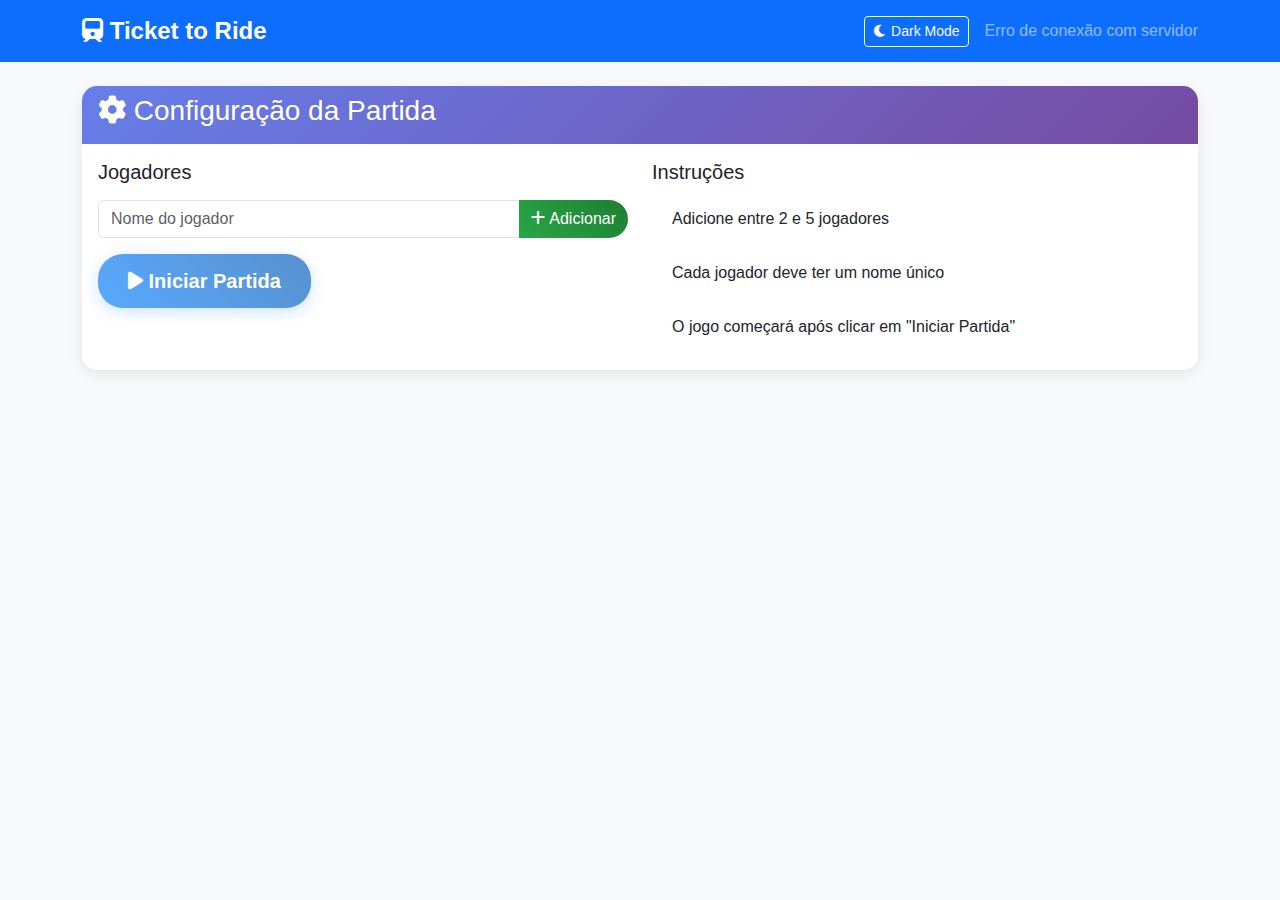
<file: wwwroot/index.html>
<!DOCTYPE html>
<html lang="pt-BR">
<head>
    <meta charset="UTF-8">
    <meta name="viewport" content="width=device-width, initial-scale=1.0">
    <title>Ticket to Ride - Jogo</title>
    <!-- Cache buster: 2025-10-14-12:27 -->
    <link href="https://cdn.jsdelivr.net/npm/bootstrap@5.3.0/dist/css/bootstrap.min.css" rel="stylesheet">
    <link href="https://cdnjs.cloudflare.com/ajax/libs/font-awesome/6.0.0/css/all.min.css" rel="stylesheet">
    <link href="css/style.css" rel="stylesheet">
</head>
<body>
    <nav class="navbar navbar-expand-lg navbar-dark bg-primary">
        <div class="container">
            <a class="navbar-brand" href="#">
                <i class="fas fa-train"></i> Ticket to Ride
            </a>
            <div class="navbar-nav ms-auto d-flex align-items-center">
                <button class="btn btn-outline-light btn-sm me-3" onclick="toggleDarkMode()" id="dark-mode-btn">
                    <i class="fas fa-moon"></i> Dark Mode
                </button>
                <span class="navbar-text" id="game-status">
                    <i class="fas fa-info-circle"></i> Aguardando configuração
                </span>
            </div>
        </div>
    </nav>

    <main class="container mt-4">
        <!-- Tela de Configuração -->
        <div id="setup-screen" class="row">
            <div class="col-12">
                <div class="card">
                    <div class="card-header">
                        <h3><i class="fas fa-cog"></i> Configuração da Partida</h3>
                    </div>
                    <div class="card-body">
                        <div class="row">
                            <div class="col-md-6">
                                <h5>Jogadores</h5>
                                <div id="players-list" class="mb-3">
                                    <!-- Lista de jogadores será preenchida dinamicamente -->
                                </div>
                                <div class="input-group mb-3">
                                    <input type="text" class="form-control" id="player-name" placeholder="Nome do jogador">
                                    <button class="btn btn-success" onclick="adicionarJogador()">
                                        <i class="fas fa-plus"></i> Adicionar
                                    </button>
                                </div>
                                <button class="btn btn-primary btn-lg" onclick="iniciarPartida()" id="start-game-btn" disabled>
                                    <i class="fas fa-play"></i> Iniciar Partida
                                </button>
                            </div>
                            <div class="col-md-6">
                                <h5>Instruções</h5>
                                <ul class="list-group">
                                    <li class="list-group-item">Adicione entre 2 e 5 jogadores</li>
                                    <li class="list-group-item">Cada jogador deve ter um nome único</li>
                                    <li class="list-group-item">O jogo começará após clicar em "Iniciar Partida"</li>
                                </ul>
                            </div>
                        </div>
                    </div>
                </div>
            </div>
        </div>

        <!-- Tela do Jogo -->
        <div id="game-screen" class="row" style="display: none;">
            <div class="col-12">
                <div class="card mb-3">
                    <div class="card-header d-flex justify-content-between align-items-center">
                        <h4><i class="fas fa-gamepad"></i> Partida em Andamento</h4>
                        <div>
                            <button class="btn btn-info btn-sm" onclick="atualizarEstado()">
                                <i class="fas fa-sync"></i> Atualizar
                            </button>
                            <button class="btn btn-success btn-sm" onclick="passarTurno()">
                                <i class="fas fa-forward"></i> Passar Turno
                            </button>
                            <button class="btn btn-secondary btn-sm" onclick="novaPartida()">
                                <i class="fas fa-plus"></i> Nova Partida
                            </button>
                            <button class="btn btn-warning btn-sm" onclick="finalizarPartida()">
                                <i class="fas fa-stop"></i> Finalizar
                            </button>
                        </div>
                    </div>
                    <div class="card-body">
                        <div class="row">
                            <div class="col-md-8">
                                <h5>Turno Atual</h5>
                                <div id="current-turn" class="alert alert-primary">
                                    <!-- Informações do turno atual -->
                                </div>
                                
                                <h5>Ações Disponíveis</h5>
                                <div class="btn-group mb-3" role="group">
                                    <button class="btn btn-outline-primary" onclick="comprarCartas()">
                                        <i class="fas fa-shopping-cart"></i> Comprar Cartas
                                    </button>
                                    <button class="btn btn-outline-success" onclick="reivindicarRota()">
                                        <i class="fas fa-route"></i> Reivindicar Rota
                                    </button>
                                    <button class="btn btn-outline-warning" onclick="comprarBilhetes()">
                                        <i class="fas fa-ticket-alt"></i> Comprar Bilhetes
                                    </button>
                                    <button class="btn btn-outline-info" onclick="passarTurno()">
                                        <i class="fas fa-forward"></i> Passar Turno
                                    </button>
                                </div>

                                <h5>Rotas Disponíveis</h5>
                                <div id="available-routes" class="table-responsive">
                                    <!-- Tabela de rotas disponíveis -->
                                </div>
                            </div>
                            <div class="col-md-4">
                                <h5>Jogadores</h5>
                                <div id="players-status">
                                    <!-- Status dos jogadores -->
                                </div>
                                
                                <h5 class="mt-4">Minhas Cartas</h5>
                                <div id="my-cards">
                                    <!-- Cartas do jogador atual -->
                                </div>
                                
                                <h5 class="mt-4">Meus Bilhetes</h5>
                                <div id="my-tickets">
                                    <!-- Bilhetes do jogador atual -->
                                </div>
                            </div>
                        </div>
                    </div>
                </div>
            </div>
        </div>

        <!-- Tela de Resultado -->
        <div id="result-screen" class="row" style="display: none;">
            <div class="col-12">
                <div class="card">
                    <div class="card-header">
                        <h3><i class="fas fa-trophy"></i> Resultado da Partida</h3>
                    </div>
                    <div class="card-body">
                        <div id="final-ranking">
                            <!-- Ranking final -->
                        </div>
                        <div class="text-center mt-4">
                            <button class="btn btn-primary" onclick="novaPartida()">
                                <i class="fas fa-plus"></i> Nova Partida
                            </button>
                        </div>
                    </div>
                </div>
            </div>
        </div>
    </main>

    <!-- Modal para Seleção de Rotas -->
    <div class="modal fade" id="routeModal" tabindex="-1">
        <div class="modal-dialog modal-lg">
            <div class="modal-content">
                <div class="modal-header">
                    <h5 class="modal-title">Selecionar Rota</h5>
                    <button type="button" class="btn-close" data-bs-dismiss="modal"></button>
                </div>
                <div class="modal-body">
                    <div id="route-selection">
                        <!-- Lista de rotas para seleção -->
                    </div>
                </div>
                <div class="modal-footer">
                    <button type="button" class="btn btn-secondary" data-bs-dismiss="modal">Cancelar</button>
                    <button type="button" class="btn btn-primary" onclick="confirmarRota()">Confirmar</button>
                </div>
            </div>
        </div>
    </div>

    <script src="https://cdn.jsdelivr.net/npm/bootstrap@5.3.0/dist/js/bootstrap.bundle.min.js"></script>
    <script src="js/app.js"></script>
    <script src="js/partida.js"></script>
    <script src="js/jogo.js"></script>
</body>
</html>
</file>
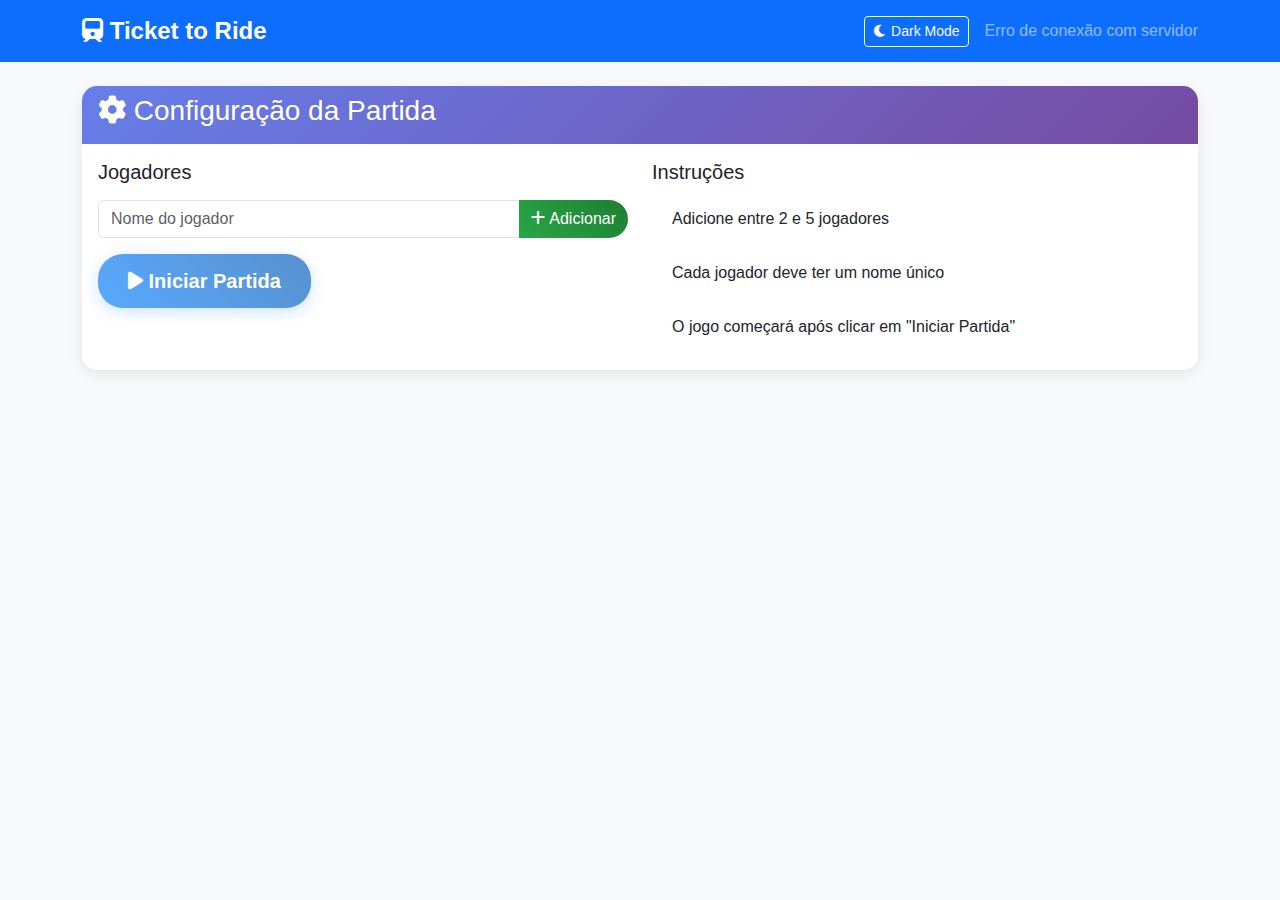
<file: wwwroot/default.html>
<!DOCTYPE html>
<html lang="pt-BR">
<head>
    <meta charset="UTF-8">
    <meta name="viewport" content="width=device-width, initial-scale=1.0">
    <title>Ticket to Ride - Jogo</title>
    <link href="https://cdn.jsdelivr.net/npm/bootstrap@5.3.0/dist/css/bootstrap.min.css" rel="stylesheet">
    <link href="https://cdnjs.cloudflare.com/ajax/libs/font-awesome/6.0.0/css/all.min.css" rel="stylesheet">
    <link href="css/style.css" rel="stylesheet">
</head>
<body>
    <nav class="navbar navbar-expand-lg navbar-dark bg-primary">
        <div class="container">
            <a class="navbar-brand" href="#">
                <i class="fas fa-train"></i> Ticket to Ride
            </a>
            <div class="navbar-nav ms-auto d-flex align-items-center">
                <button class="btn btn-outline-light btn-sm me-3" onclick="toggleDarkMode()" id="dark-mode-btn">
                    <i class="fas fa-moon"></i> Dark Mode
                </button>
                <span class="navbar-text" id="game-status">
                    <i class="fas fa-info-circle"></i> Aguardando configuração
                </span>
            </div>
        </div>
    </nav>

    <main class="container mt-4">
        <!-- Tela de Configuração -->
        <div id="setup-screen" class="row">
            <div class="col-12">
                <div class="card">
                    <div class="card-header">
                        <h3><i class="fas fa-cog"></i> Configuração da Partida</h3>
                    </div>
                    <div class="card-body">
                        <div class="row">
                            <div class="col-md-6">
                                <h5>Jogadores</h5>
                                <div id="players-list" class="mb-3">
                                    <!-- Lista de jogadores será preenchida dinamicamente -->
                                </div>
                                <div class="input-group mb-3">
                                    <input type="text" class="form-control" id="player-name" placeholder="Nome do jogador">
                                    <button class="btn btn-success" onclick="adicionarJogador()">
                                        <i class="fas fa-plus"></i> Adicionar
                                    </button>
                                </div>
                                <button class="btn btn-primary btn-lg" onclick="iniciarPartida()" id="start-game-btn" disabled>
                                    <i class="fas fa-play"></i> Iniciar Partida
                                </button>
                            </div>
                            <div class="col-md-6">
                                <h5>Instruções</h5>
                                <ul class="list-group">
                                    <li class="list-group-item">Adicione entre 2 e 5 jogadores</li>
                                    <li class="list-group-item">Cada jogador deve ter um nome único</li>
                                    <li class="list-group-item">O jogo começará após clicar em "Iniciar Partida"</li>
                                </ul>
                            </div>
                        </div>
                    </div>
                </div>
            </div>
        </div>

        <!-- Tela do Jogo -->
        <div id="game-screen" class="row" style="display: none;">
            <div class="col-12">
                <div class="card mb-3">
                    <div class="card-header d-flex justify-content-between align-items-center">
                        <h4><i class="fas fa-gamepad"></i> Partida em Andamento</h4>
                        <div>
                            <button class="btn btn-info btn-sm" onclick="atualizarEstado()">
                                <i class="fas fa-sync"></i> Atualizar
                            </button>
                            <button class="btn btn-success btn-sm" onclick="passarTurno()">
                                <i class="fas fa-forward"></i> Passar Turno
                            </button>
                            <button class="btn btn-secondary btn-sm" onclick="novaPartida()">
                                <i class="fas fa-plus"></i> Nova Partida
                            </button>
                            <button class="btn btn-warning btn-sm" onclick="finalizarPartida()">
                                <i class="fas fa-stop"></i> Finalizar
                            </button>
                        </div>
                    </div>
                    <div class="card-body">
                        <div class="row">
                            <div class="col-md-8">
                                <h5>Turno Atual</h5>
                                <div id="current-turn" class="alert alert-primary">
                                    <!-- Informações do turno atual -->
                                </div>
                                
                                <h5>Ações Disponíveis</h5>
                                <div class="btn-group mb-3" role="group">
                                    <button class="btn btn-outline-primary" onclick="comprarCartas()">
                                        <i class="fas fa-shopping-cart"></i> Comprar Cartas
                                    </button>
                                    <button class="btn btn-outline-success" onclick="reivindicarRota()">
                                        <i class="fas fa-route"></i> Reivindicar Rota
                                    </button>
                                    <button class="btn btn-outline-warning" onclick="comprarBilhetes()">
                                        <i class="fas fa-ticket-alt"></i> Comprar Bilhetes
                                    </button>
                                    <button class="btn btn-outline-info" onclick="passarTurno()">
                                        <i class="fas fa-forward"></i> Passar Turno
                                    </button>
                                </div>

                                <h5>Rotas Disponíveis</h5>
                                <div id="available-routes" class="table-responsive">
                                    <!-- Tabela de rotas disponíveis -->
                                </div>
                            </div>
                            <div class="col-md-4">
                                <h5>Jogadores</h5>
                                <div id="players-status">
                                    <!-- Status dos jogadores -->
                                </div>
                                
                                <h5 class="mt-4">Minhas Cartas</h5>
                                <div id="my-cards">
                                    <!-- Cartas do jogador atual -->
                                </div>
                                
                                <h5 class="mt-4">Meus Bilhetes</h5>
                                <div id="my-tickets">
                                    <!-- Bilhetes do jogador atual -->
                                </div>
                            </div>
                        </div>
                    </div>
                </div>
            </div>
        </div>

        <!-- Tela de Resultado -->
        <div id="result-screen" class="row" style="display: none;">
            <div class="col-12">
                <div class="card">
                    <div class="card-header">
                        <h3><i class="fas fa-trophy"></i> Resultado da Partida</h3>
                    </div>
                    <div class="card-body">
                        <div id="final-ranking">
                            <!-- Ranking final -->
                        </div>
                        <div class="text-center mt-4">
                            <button class="btn btn-primary" onclick="novaPartida()">
                                <i class="fas fa-plus"></i> Nova Partida
                            </button>
                        </div>
                    </div>
                </div>
            </div>
        </div>
    </main>

    <!-- Modal para Seleção de Rotas -->
    <div class="modal fade" id="routeModal" tabindex="-1">
        <div class="modal-dialog modal-lg">
            <div class="modal-content">
                <div class="modal-header">
                    <h5 class="modal-title">Selecionar Rota</h5>
                    <button type="button" class="btn-close" data-bs-dismiss="modal"></button>
                </div>
                <div class="modal-body">
                    <div id="route-selection">
                        <!-- Lista de rotas para seleção -->
                    </div>
                </div>
                <div class="modal-footer">
                    <button type="button" class="btn btn-secondary" data-bs-dismiss="modal">Cancelar</button>
                    <button type="button" class="btn btn-primary" onclick="confirmarRota()">Confirmar</button>
                </div>
            </div>
        </div>
    </div>

    <script src="https://cdn.jsdelivr.net/npm/bootstrap@5.3.0/dist/js/bootstrap.bundle.min.js"></script>
    <script src="js/app.js"></script>
    <script src="js/partida.js"></script>
    <script src="js/jogo.js"></script>
</body>
</html>
</file>
<file: wwwroot/css/style.css>
/* Custom styles for Ticket to Ride project */

body {
    font-family: 'Segoe UI', Tahoma, Geneva, Verdana, sans-serif;
    background-color: #f8f9fa;
    min-height: 100vh;
}

.navbar-brand {
    font-weight: bold;
    font-size: 1.5rem;
}

.btn-primary {
    background: linear-gradient(45deg, #007bff, #0056b3);
    border: none;
    border-radius: 25px;
    padding: 12px 30px;
    font-weight: 600;
    transition: all 0.3s ease;
    box-shadow: 0 4px 15px rgba(0,123,255,0.3);
}

    .btn-primary:hover {
        transform: translateY(-2px);
        box-shadow: 0 6px 20px rgba(0,123,255,0.4);
        background: linear-gradient(45deg, #0056b3, #004085);
    }

.btn-success {
    background: linear-gradient(45deg, #28a745, #1e7e34);
    border: none;
    border-radius: 20px;
    transition: all 0.3s ease;
}

    .btn-success:hover {
        transform: translateY(-1px);
        background: linear-gradient(45deg, #1e7e34, #155724);
    }

.card {
    border: none;
    border-radius: 15px;
    box-shadow: 0 5px 15px rgba(0,0,0,0.08);
    transition: all 0.3s ease;
}

    .card:hover {
        transform: translateY(-2px);
        box-shadow: 0 8px 20px rgba(0,0,0,0.12);
    }

.card-header {
    background: linear-gradient(135deg, #667eea 0%, #764ba2 100%);
    color: white;
    border-radius: 15px 15px 0 0 !important;
    border: none;
}

.carta-visivel {
    cursor: pointer;
    transition: transform .12s, box-shadow .12s;
    user-select: none;
}

    .carta-visivel:hover {
        transform: translateY(-3px);
    }

.carta-selecionada {
    border: 3px solid #0d6efd !important; /* azul Bootstrap */
    box-shadow: 0 6px 18px rgba(13,110,253,0.25);
    transform: translateY(-4px);
}

.list-group-item {
    border: none;
    padding: 15px 20px;
    transition: all 0.3s ease;
}

    .list-group-item:hover {
        background-color: #f8f9fa;
        transform: translateX(5px);
    }

.alert {
    border: none;
    border-radius: 10px;
    font-weight: 500;
}

.alert-info {
    background: linear-gradient(45deg, #d1ecf1, #bee5eb);
    color: #0c5460;
}

.alert-success {
    background: linear-gradient(45deg, #d4edda, #c3e6cb);
    color: #155724;
}

.alert-danger {
    background: linear-gradient(45deg, #f8d7da, #f5c6cb);
    color: #721c24;
}

.alert-warning {
    background: linear-gradient(45deg, #fff3cd, #ffeaa7);
    color: #856404;
}

.alert-primary {
    background: linear-gradient(45deg, #cce7ff, #b3d9ff);
    color: #004085;
}

/* Game specific styles */
.player-card {
    background: linear-gradient(135deg, #f8f9fa 0%, #e9ecef 100%);
    border-left: 4px solid #007bff;
    transition: all 0.3s ease;
}

    .player-card:hover {
        transform: translateX(5px);
        box-shadow: 0 4px 12px rgba(0,0,0,0.1);
    }

.route-card {
    background: linear-gradient(135deg, #ffffff 0%, #f8f9fa 100%);
    border: 1px solid #dee2e6;
    transition: all 0.3s ease;
}

    .route-card:hover {
        transform: translateY(-2px);
        box-shadow: 0 4px 12px rgba(0,0,0,0.1);
    }

.card-color-badge {
    width: 20px;
    height: 20px;
    border-radius: 50%;
    display: inline-block;
    margin-right: 8px;
    border: 2px solid #fff;
    box-shadow: 0 2px 4px rgba(0,0,0,0.2);
}

.ticket-option {
    cursor: pointer;
    border: 2px solid transparent;
    transition: 0.2s;
}

    .ticket-option:hover {
        border-color: #ccc;
    }

    .ticket-option.selected-ticket {
        border: 3px solid #0d6efd !important; /* azul Bootstrap */
        box-shadow: 0 6px 18px rgba(13,110,253,0.25);
        transform: translateY(-4px);
    }

.modal-overlay {
    position: fixed;
    top: 0;
    left: 0;
    width: 100%;
    height: 100%;
    background: rgba(0,0,0,0.5);
    display: flex;
    justify-content: center;
    align-items: center;
    z-index: 9999; /* garante que fique acima de tudo */
}

.modal-content {
    background: #fff;
    padding: 20px;
    border-radius: 8px;
    min-width: 300px;
    max-width: 500px;
}

.carta-mao-selecionavel {
    border-radius: 999px;
    padding: 4px 8px;
    user-select: none;
}

    .carta-mao-selecionavel.carta-mao-selecionada {
        outline: 2px solid #000;
        box-shadow: 0 0 0 2px #000;
    }

/* Responsive adjustments */
@media (max-width: 768px) {
    .btn-primary {
        width: 100%;
        margin-top: 1rem;
    }

    .card {
        margin-bottom: 1rem;
    }

    .table-responsive {
        font-size: 0.875rem;
    }
}

/* Loading animation */
.loading {
    display: inline-block;
    width: 20px;
    height: 20px;
    border: 3px solid #f3f3f3;
    border-top: 3px solid #007bff;
    border-radius: 50%;
    animation: spin 1s linear infinite;
}

@keyframes spin {
    0% {
        transform: rotate(0deg);
    }

    100% {
        transform: rotate(360deg);
    }
}

/* Badge styles */
.badge {
    font-size: 0.75rem;
    padding: 0.375rem 0.75rem;
}

/* Table styles */
.table th {
    background-color: #f8f9fa;
    border-top: none;
    font-weight: 600;
    color: #495057;
}

.table td {
    vertical-align: middle;
}

/* Modal styles */
.modal-content {
    border-radius: 15px;
    border: none;
    box-shadow: 0 10px 30px rgba(0,0,0,0.2);
}

.modal-header {
    background: linear-gradient(135deg, #667eea 0%, #764ba2 100%);
    color: white;
    border-radius: 15px 15px 0 0;
    border: none;
}

.modal-footer {
    border: none;
    border-radius: 0 0 15px 15px;
}

/* Status indicators */
.status-indicator {
    width: 12px;
    height: 12px;
    border-radius: 50%;
    display: inline-block;
    margin-right: 8px;
}

.status-active {
    background-color: #28a745;
    box-shadow: 0 0 8px rgba(40, 167, 69, 0.5);
}

.status-waiting {
    background-color: #ffc107;
    box-shadow: 0 0 8px rgba(255, 193, 7, 0.5);
}

.status-inactive {
    background-color: #6c757d;
}

/* Animation for screen transitions */
.screen-transition {
    animation: fadeIn 0.5s ease-in-out;
}

@keyframes fadeIn {
    from {
        opacity: 0;
        transform: translateY(20px);
    }

    to {
        opacity: 1;
        transform: translateY(0);
    }
}

/* Dark Mode Styles */
[data-theme="dark"] {
    --bs-body-bg: #1a1a1a;
    --bs-body-color: #ffffff;
    --bs-card-bg: #2d2d2d;
    --bs-border-color: #404040;
}

    [data-theme="dark"] body {
        background-color: #1a1a1a !important;
        color: #ffffff !important;
    }

    [data-theme="dark"] .card {
        background-color: #2d2d2d !important;
        border-color: #404040 !important;
        color: #ffffff !important;
    }

    [data-theme="dark"] .card-header {
        background-color: #3d3d3d !important;
        border-bottom-color: #404040 !important;
        color: #ffffff !important;
    }

    [data-theme="dark"] .list-group-item {
        background-color: #2d2d2d !important;
        border-color: #404040 !important;
        color: #ffffff !important;
    }

    [data-theme="dark"] .form-control {
        background-color: #3d3d3d !important;
        border-color: #404040 !important;
        color: #ffffff !important;
    }

        [data-theme="dark"] .form-control:focus {
            background-color: #3d3d3d !important;
            border-color: #007bff !important;
            color: #ffffff !important;
            box-shadow: 0 0 0 0.2rem rgba(0, 123, 255, 0.25) !important;
        }

    [data-theme="dark"] .alert {
        background-color: #3d3d3d !important;
        border-color: #404040 !important;
        color: #ffffff !important;
    }

    [data-theme="dark"] .alert-primary {
        background-color: #1e3a5f !important;
        border-color: #2c5aa0 !important;
        color: #ffffff !important;
    }

    [data-theme="dark"] .alert-success {
        background-color: #1e4d2b !important;
        border-color: #2d5a3d !important;
        color: #ffffff !important;
    }

    [data-theme="dark"] .alert-warning {
        background-color: #5d4a1e !important;
        border-color: #7a5f2a !important;
        color: #ffffff !important;
    }

    [data-theme="dark"] .alert-danger {
        background-color: #5d1e1e !important;
        border-color: #7a2a2a !important;
        color: #ffffff !important;
    }

    [data-theme="dark"] .alert-info {
        background-color: #1e4a5d !important;
        border-color: #2a5f7a !important;
        color: #ffffff !important;
    }

    [data-theme="dark"] .btn-outline-primary {
        color: #007bff !important;
        border-color: #007bff !important;
    }

        [data-theme="dark"] .btn-outline-primary:hover {
            background-color: #007bff !important;
            border-color: #007bff !important;
            color: #ffffff !important;
        }

    [data-theme="dark"] .btn-outline-success {
        color: #198754 !important;
        border-color: #198754 !important;
    }

        [data-theme="dark"] .btn-outline-success:hover {
            background-color: #198754 !important;
            border-color: #198754 !important;
            color: #ffffff !important;
        }

    [data-theme="dark"] .btn-outline-warning {
        color: #ffc107 !important;
        border-color: #ffc107 !important;
    }

        [data-theme="dark"] .btn-outline-warning:hover {
            background-color: #ffc107 !important;
            border-color: #ffc107 !important;
            color: #000000 !important;
        }

    [data-theme="dark"] .btn-outline-danger {
        color: #dc3545 !important;
        border-color: #dc3545 !important;
    }

        [data-theme="dark"] .btn-outline-danger:hover {
            background-color: #dc3545 !important;
            border-color: #dc3545 !important;
            color: #ffffff !important;
        }

    [data-theme="dark"] .table {
        color: #ffffff !important;
    }

        [data-theme="dark"] .table th {
            background-color: #3d3d3d !important;
            color: #ffffff !important;
            border-color: #404040 !important;
        }

        [data-theme="dark"] .table td {
            background-color: #2d2d2d !important;
            color: #ffffff !important;
            border-color: #404040 !important;
        }

    [data-theme="dark"] .table-striped > tbody > tr:nth-of-type(odd) > td {
        background-color: #3d3d3d !important;
    }

    [data-theme="dark"] .navbar-dark {
        background-color: #1a1a1a !important;
    }

    [data-theme="dark"] .modal-content {
        background-color: #2d2d2d !important;
        color: #ffffff !important;
    }

    [data-theme="dark"] .modal-header {
        background: linear-gradient(135deg, #3d3d3d 0%, #4d4d4d 100%) !important;
        border-bottom-color: #404040 !important;
    }

    [data-theme="dark"] .modal-footer {
        border-top-color: #404040 !important;
    }

    [data-theme="dark"] .btn-close {
        filter: invert(1);
    }

/* Garantir que o botão de modo escuro seja sempre visível */
#dark-mode-btn {
    display: inline-block !important;
    visibility: visible !important;
    opacity: 1 !important;
}

[data-theme="dark"] #dark-mode-btn {
    display: inline-block !important;
    visibility: visible !important;
    opacity: 1 !important;
}

/* Garantir que todos os botões de ação sejam visíveis */
.btn-group .btn {
    display: inline-block !important;
    visibility: visible !important;
    opacity: 1 !important;
}

/* Estilo específico para o botão Passar Turno */
.btn-outline-info {
    color: #0dcaf0 !important;
    border-color: #0dcaf0 !important;
}

    .btn-outline-info:hover {
        background-color: #0dcaf0 !important;
        border-color: #0dcaf0 !important;
        color: #000000 !important;
    }

/* Estilos específicos para o modo escuro - seções de turno */
[data-theme="dark"] .alert-primary {
    background: linear-gradient(45deg, #0d1b2a, #1b263b) !important;
    border: 2px solid #415a77 !important;
    color: #ffffff !important;
    box-shadow: 0 4px 8px rgba(0, 0, 0, 0.3) !important;
}

    [data-theme="dark"] .alert-primary .badge {
        background-color: #2d5a27 !important;
        color: #ffffff !important;
        font-weight: bold !important;
        text-shadow: 1px 1px 2px rgba(0, 0, 0, 0.5) !important;
    }

        [data-theme="dark"] .alert-primary .badge.bg-secondary {
            background-color: #495057 !important;
            color: #ffffff !important;
            font-weight: bold !important;
            text-shadow: 1px 1px 2px rgba(0, 0, 0, 0.5) !important;
        }

    /* Melhorar contraste dos textos no modo escuro */
    [data-theme="dark"] .alert-primary strong {
        color: #ffffff !important;
        text-shadow: 1px 1px 2px rgba(0, 0, 0, 0.7) !important;
        font-weight: bold !important;
    }

    [data-theme="dark"] .alert-primary small {
        color: #f8f9fa !important;
        text-shadow: 1px 1px 2px rgba(0, 0, 0, 0.5) !important;
    }

/* Melhorar contraste geral no modo escuro */
[data-theme="dark"] .text-muted {
    color: #adb5bd !important;
}

[data-theme="dark"] .badge {
    text-shadow: 1px 1px 2px rgba(0, 0, 0, 0.5) !important;
    font-weight: bold !important;
}

/* Melhorar contraste da lista de jogadores no modo escuro */
[data-theme="dark"] #players-list .alert-info {
    background: linear-gradient(45deg, #1e3a5f, #2c5aa0) !important;
    border: 2px solid #415a77 !important;
    color: #ffffff !important;
    box-shadow: 0 2px 4px rgba(0, 0, 0, 0.3) !important;
}

    [data-theme="dark"] #players-list .alert-info .fas {
        color: #ffffff !important;
        text-shadow: 1px 1px 2px rgba(0, 0, 0, 0.5) !important;
    }

    [data-theme="dark"] #players-list .alert-info span {
        color: #ffffff !important;
        text-shadow: 1px 1px 2px rgba(0, 0, 0, 0.5) !important;
        font-weight: 500 !important;
    }

[data-theme="dark"] #players-list .btn-outline-danger {
    color: #dc3545 !important;
    border-color: #dc3545 !important;
    background-color: rgba(220, 53, 69, 0.1) !important;
}

    [data-theme="dark"] #players-list .btn-outline-danger:hover {
        background-color: #dc3545 !important;
        border-color: #dc3545 !important;
        color: #ffffff !important;
    }
</file>
